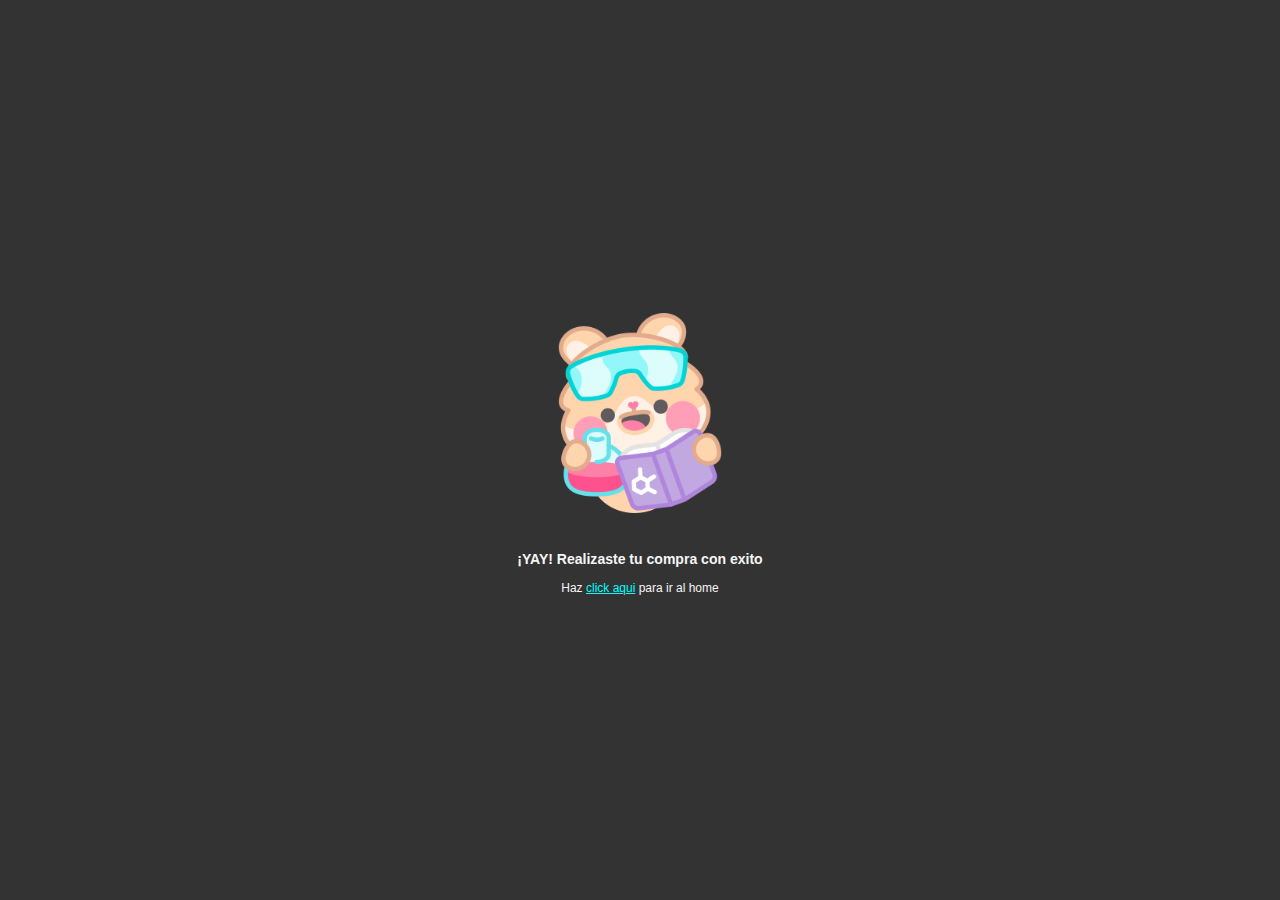
<file: exito.html>
<!DOCTYPE html>
<html lang="en">
<head>
    <meta charset="UTF-8">
    <meta name="viewport" content="width=device-width, initial-scale=1.0">
    <link rel="stylesheet" href="css/estilos.css">
    <link rel="stylesheet" href="css/animation.css">
    <link rel="stylesheet" href="css/paypal.css">
    <title>Exito</title>
</head>
<body>
    <div class="content_paypal">
        <img src="images/book.png" alt="">
        <h3> ¡YAY! Realizaste tu compra con exito</h3>
        <p>Haz <a href="index.html"> click aqui</a> para ir al home</p>
    </div>
</body>
</html>
</file>
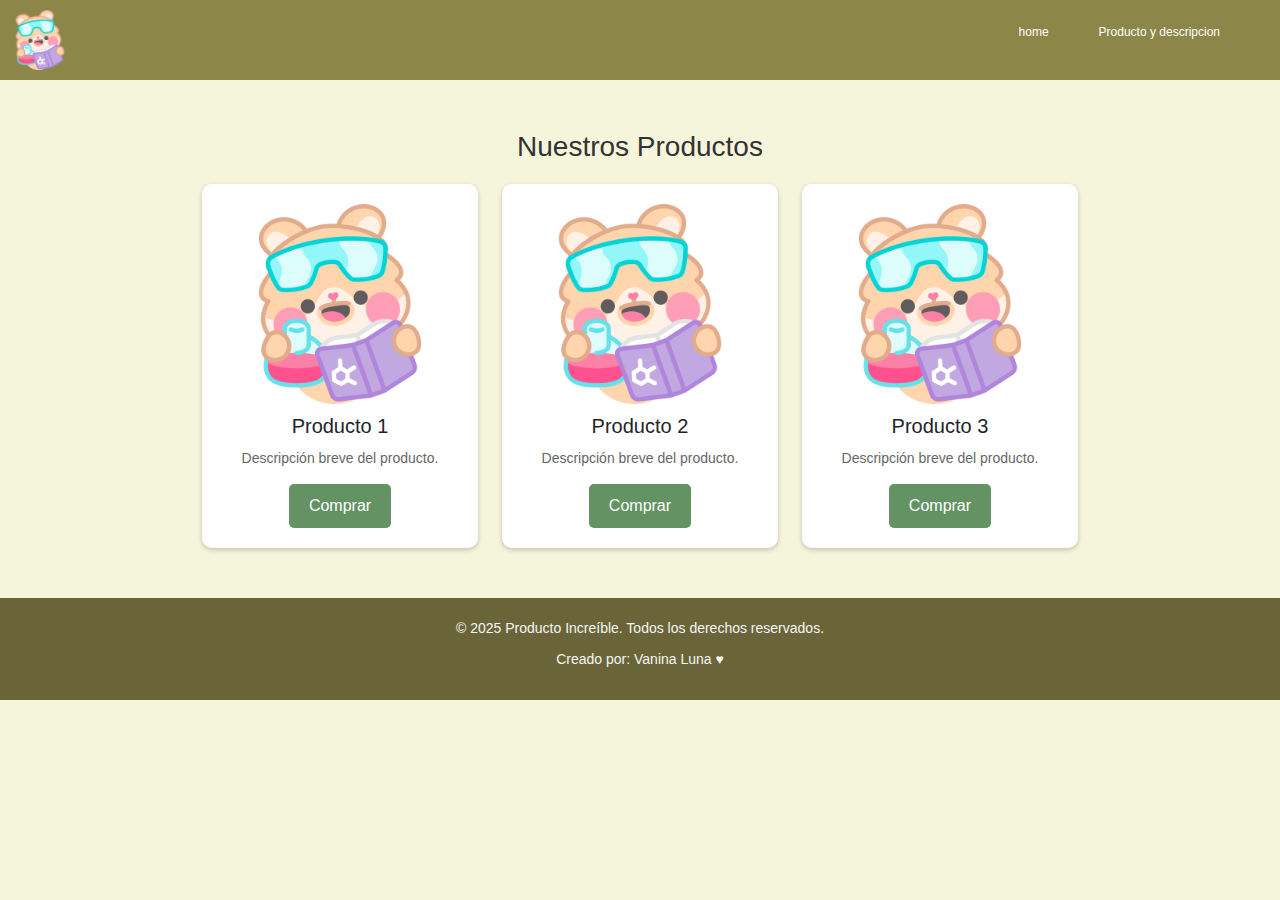
<file: grillas.html>
<!DOCTYPE html>
<html lang="en">
<head>
    <meta charset="UTF-8">
    <meta name="viewport" content="width=device-width, initial-scale=1.0">
    <link href="https://cdn.jsdelivr.net/npm/bootstrap@5.3.3/dist/css/bootstrap.min.css" rel="stylesheet" integrity="sha384-QWTKZyjpPEjISv5WaRU9OFeRpok6YctnYmDr5pNlyT2bRjXh0JMhjY6hW+ALEwIH" crossorigin="anonymous">
    <link rel="stylesheet" href="css/grid.css">
    <link rel="stylesheet" href="css/estilos.css">
    <link rel="stylesheet" href="css/mobile.css">
    <link rel="stylesheet" href="css/animation.css">
    <title>Html y css</title>
</head>
<body> 
    <nav class="fadeInDown">
        <div class="brand_image">
            <img src="images/book.png" alt="Logo">
        </div>
        <div class="nav_options">
            <ul>
                <li><a href="index.html">home</a></li>
                <li><a href="grillas.html">Producto y descripcion</a></li>
            </ul>

        </div>
    </nav>
<div class="container">
    <div class="products_section">
        <h2 class="section_title">Nuestros Productos</h2>
        <div class="row">
            <div class="col-md-4">
                <div class="product_card">
                    <img src="images/book.png" alt="Producto 1">
                    <h3>Producto 1</h3>
                    <p>Descripción breve del producto.</p>
                    <button class="product_button">Comprar</button>
                </div>
            </div>
            <div class="col-md-4">
                <div class="product_card">
                    <img src="images/book.png" alt="Producto 2">
                    <h3>Producto 2</h3>
                    <p>Descripción breve del producto.</p>
                    <button class="product_button">Comprar</button>
                </div>
            </div>
            <div class="col-md-4">
                <div class="product_card">
                    <img src="images/book.png" alt="Producto 3">
                    <h3>Producto 3</h3>
                    <p>Descripción breve del producto.</p>
                    <button class="product_button">Comprar</button>
                </div>
            </div>
                      
        </div>
    </div>
    
</div>
    
    <footer class="footer">
        <div class="footer_content">
            <p>&copy; 2025 Producto Increíble. Todos los derechos reservados.</p>
            <p>Creado por: Vanina Luna ♥</p>
        </div>
    </footer>

    <script src="script/script.js"></script>
    <script>
        document.querySelectorAll(".product_button").forEach(button => {
            button.addEventListener("click", function() {
                window.location.href = "venta.html";
            });
        });
    </script>
          
</body>
</html>
</file>
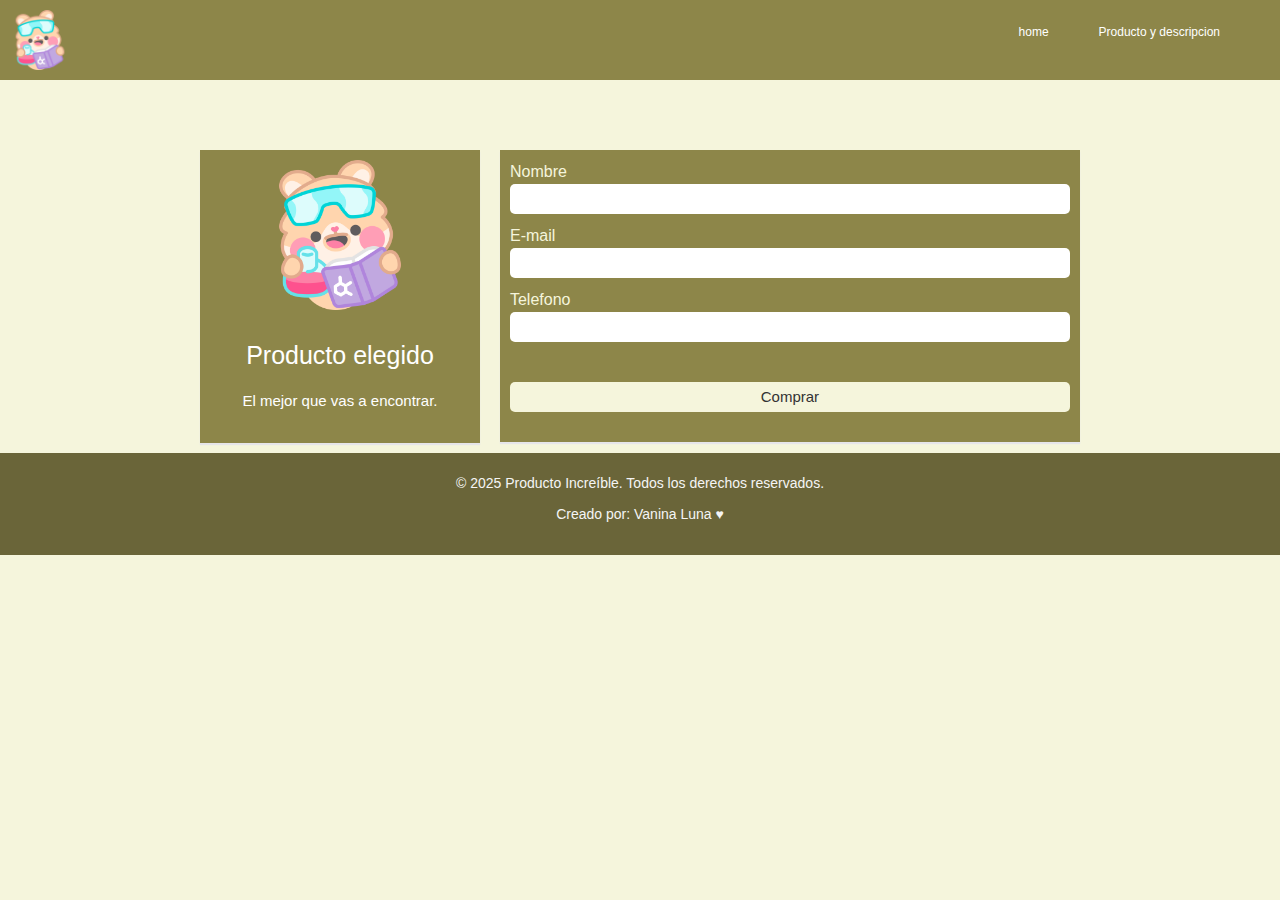
<file: venta.html>
<!DOCTYPE html>
<html lang="en">
<head>
    <meta charset="UTF-8">
    <meta name="viewport" content="width=device-width, initial-scale=1.0">
    <link href="https://cdn.jsdelivr.net/npm/bootstrap@5.3.3/dist/css/bootstrap.min.css" rel="stylesheet" integrity="sha384-QWTKZyjpPEjISv5WaRU9OFeRpok6YctnYmDr5pNlyT2bRjXh0JMhjY6hW+ALEwIH" crossorigin="anonymous">
    <link rel="stylesheet" href="css/grid.css">
    <link rel="stylesheet" href="css/estilos.css">
    <link rel="stylesheet" href="css/mobile.css">
    <link rel="stylesheet" href="css/animation.css">
    <title>Html y css</title>
</head>
<body> 
    <nav class="fadeInDown">
        <div class="brand_image">
            <img src="images/book.png" alt="Logo">
        </div>
        <div class="nav_options">
            <ul>
                <li><a href="index.html">home</a></li>
                <li><a href="grillas.html">Producto y descripcion</a></li>
            </ul>

        </div>
    </nav>

    <div class="container">
        <div class="row">
            <div class="col-4">
                <div class="modulo_pago">
                    <img src="images/book.png" alt="">
                    <h3>
                        Producto elegido
                    </h3>
                    <p>
                        El mejor que vas a encontrar.
                    </p>
                </div>
            </div>
            <div class="col-8">
                <div class="modulo_pago">
                   <form action="exito.html" method="post" >
                    <label for="name">Nombre</label>
                    <br>
                    <input type="text" placeholder="" name="name" class="data">
                    <br>
                    <label for="email">E-mail</label>
                    <br>
                    <input type="text" placeholder="" name="email" class="data">
                    <br>
                    <label for="phone">Telefono</label>
                    <br>
                    <input type="text" placeholder="" name="phone" class="data">
                    <br>                    
                    <input type="submit" class="botton_input" value="Comprar" name="submit">
                   </form>
                </div>
            </div>
        </div>
    </div>
    
    <footer class="footer">
        <div class="footer_content">
            <p>&copy; 2025 Producto Increíble. Todos los derechos reservados.</p>
            <p>Creado por: Vanina Luna ♥</p>
        </div>
    </footer>

    <script src="script/script.js"></script>
</body>
</html>
</file>
<file: css/estilos.css>
/* Variables */
:root{
    --gris-color: #333;
    --white-color:white;
    /* espaciado */
    --space: 10px;
    /* tipografia */
    --font-size: 16px;
}

body{
    padding: 0px;
    margin: 0px;
    font-size: 12px;
    font-family: 'Lucida Sans', 'Lucida Sans Regular', 'Lucida Grande', 'Lucida Sans Unicode', Geneva, Verdana, sans-serif;
    background-color: beige;
}

nav{
    background-color: #8d8649;
    color: var(--white-color);
    padding: var(--space);
    display: flex;
    justify-content: space-between;
    align-items: center;
}

nav ul{
    display: flex;
}

nav li{
    padding-right: 50px;
    list-style: none;
}

nav li a{
    color: var(--white-color);
    text-decoration: none;
}

nav li a:hover{
    color: rgb(235, 174, 83);
}


.brand_image img {
    width: 60px; 
    height: auto; 
    display: block; 
}

label{
    font-size: var(--font-size);
    color: beige;
}

.hero {
    background-image: url('https://img.freepik.com/vector-gratis/fondo-minimalista-dibujado-mano_23-2149001650.jpg?semt=ais_hybrid');
    background-size: cover; /* Asegura que la imagen cubra toda la sección */
    background-position: center center; /* Centra la imagen */
    background-repeat: no-repeat; /* Evita que la imagen se repita */
    height: 100vh; /* Asegura que la sección ocupe el 100% de la altura de la pantalla */
    display: flex;
    justify-content: center; /* Centra el contenido dentro de la sección */
    align-items: center; /* Centra el contenido verticalmente */
    color: rgb(99, 96, 96); /* Cambia el color del texto si es necesario */
    text-align: center; /* Centra el texto */
    padding: 0; /* Elimina padding adicional */
    margin-bottom: 0; /* Elimina margen inferior */
}

.hero_content {
    z-index: 1; /* Asegura que el contenido esté por encima de la imagen */
}

.hero h1 {
    font-size: 3em;
    margin-bottom: 20px;
}

.hero p {
    font-size: 1.2em;
    margin-bottom: 30px;
}


.main_section{
    padding: 15%;
    text-align: center;

}

.main_section h1{
    font-size: 3rem;
    color: var(--gris-color);
    margin-top: -110px;
}

.products { 
    display: flex;
    flex-wrap: wrap;
    gap: 20px;
    justify-content: center; /* Centra las tarjetas en la pantalla */
    align-items: flex-start; /* Alinea las tarjetas desde el principio */
    position: relative; /* Para que los elementos dentro no se vean afectados por el fondo */
}

.products {
    background-size: cover; /* La imagen cubre toda la sección */
    background-position: center center; /* Centrado de la imagen */
    background-repeat: no-repeat; /* La imagen no se repite */
    height:75vh; /* Ocupa toda la altura de la pantalla */
    padding: 0; /* Elimina el padding */
    margin: -100; /* Elimina el margen */
}

.product{
    background-color: var(--white-color);
    /* padding: 20px; */
    box-shadow: 0 4px 6px rgba(0, 0, 0, 0.1);
    border-radius: 10px;
    max-width: 300px;
    text-align: center;
    flex: 1 1 300px; 
    /* margin-top: 20px; */
}
.product .content{
    padding: 20px;
    background-color: var(--white-color);
    box-shadow: 0 2px 4px rgba(0, 0, 0, 0.1);
}

.img_content img {
    width: 100%; /* Hace que la imagen se ajuste al ancho de la tarjeta */
    height: auto; /* Mantiene la proporción original */
    max-height: 200px; /* Ajustá esto según el tamaño deseado */
    object-fit: contain; /* Asegura que la imagen no se corte */
    display: block; /* Evita espacios extra */
    margin: 0 auto;
    text-align: center;    
    border-bottom: 1px solid #ddd;
}


.main_botton{
    background-color: #639263;
    width: 50%;
    padding: 10%;
    font-size: 15px;
    color: rgb(253, 253, 253);
    border: none;
    border-radius: 8px;


}

.main_botton:hover{
    background-color: var(--gris-color);
    color: var(--white-color);
}

.testimonios {
    background-color: #8d8649; /* Un fondo claro diferente al de productos */
    padding: 50px 10%;
    text-align: center;
}

.testimonios h1 {
    font-size: 2rem;
    color: whitesmoke;
    margin-bottom: 20px;
    text-align: center;
}

.testimonios-container {
    display: flex;
    flex-wrap: wrap;
    justify-content: center; /* Centra los testimonios */
    gap: 20px; /* Espaciado entre testimonios */
}

.testimonio {
    background-color: white;
    padding: 20px;
    margin: 20px auto;
    box-shadow: 0px 4px 6px rgba(0, 0, 0, 0.1);
    border-radius: 10px;
    max-width: 400px;
    text-align: center;
    flex: 1 1 300px;
}

.testimonio h1 {
    font-size: 1.5rem;
    color: #639263;
}

.testimonio p {
    font-size: 1rem;
    color: #555;
}

.testimonio img{
    width: 100px;
    height: 100px;
    border-radius: 50%;
    margin: 0 auto;
    display: block;
}

/* venta */

.modulo_pago{
    background-color: #8d8649;
    box-shadow: 0 2px 1px #e6e5e9;
    padding: 10px;
    margin-top: 60px;

}

.modulo_pago h3{
    font-size: 25px;
    color: var(--white-color);
    margin-bottom: 20px;
    margin-top: 30px;
    text-align: center;
}

.modulo_pago p{
    font-size: 15px;
    color: var(--white-color);
    margin-bottom: 20px;
    text-align: center;
}

.modulo_pago img{
    max-width: 150px;
    text-align: center;
    margin: auto;
    width: 100%;
    height: auto;
    display: block;
}

.data{
    margin-bottom: 10px;
    width: 100%;
    height: 30px;
    border-radius: 5px;
    border: 0;
    box-sizing: border-box;
}

.botton_input{
    background-color: beige;
    color: var(--gris-color);    
    width: 100%;
    border-radius: 5px;
    margin-top: 30px;
    font-size: 15px;
    border: 0;
    box-sizing: border-box;
    height: 30px;
    margin-bottom: 20px;
    
}

.footer {
    background-color: #6a6539; /* Mismo color que el navbar */
    color: whitesmoke; /* Color de texto blanco */
    padding: 20px 0; /* Espaciado vertical */
    text-align: center; /* Centra el contenido */
}

.footer_content {
    max-width: 1200px; /* Limita el ancho del contenido */
    margin: 0 auto; /* Centra el contenido horizontalmente */
    padding: 0 20px; /* Padding lateral */
}

.footer p {
    font-size: 14px;
    margin-bottom: 10px;
}
</file>
<file: css/animation.css>
.fadeIn{
    -webkit-animation-duration: 4s;
    animation-duration: 4s;
    -webkit-animation-fill-mode: both;
    animation-fill-mode: both;
    -webkit-animation-name: fadeIn;
    animation-name: fadeIn;
}

@keyframes fadeIn {
    from {
        opacity: 0;
    }
    to {
        opacity: 1;
    }
}

.fadeInDown {
    -webkit-animation-duration: 1s;
    animation-duration: 1s;
    -webkit-animation-fill-mode: both;
    animation-fill-mode: both;
    -webkit-animation-name: fadeInDown;
    animation-name: fadeInDown;
}

@keyframes fadeInDown {
    from {
        opacity: 0;
        -webkit-transform: translate3d(0, -100%, 0);
        transform: translate3d(0, -100%, 0);
    }
    to {
        opacity: 1;
        -webkit-transform: translate3d(0, 0, 0);
        transform: translate3d(0, 0, 0);
    }
}

.fadeInUp{ 
    -webkit-animation-duration: 1s;
    animation-duration: 1s;
    -webkit-animation-fill-mode: both;
    animation-fill-mode: both;
    -webkit-animation-name: fadeInUp;
    animation-name: fadeInUp;
}

@keyframes fadeInUp {
    from {
        opacity: 0;
        -webkit-transform: translate3d(0, 0, 0);
        transform: translate3d(0, 0, 0);
    }
    to {
        opacity: 1;
        -webkit-transform: translate3d(0, -40%, 0);
        transform: translate3d(0, -40%, 0);
    }
    
}
</file>
<file: css/paypal.css>
body{
    background-color: var(--gris-color);
    text-align: center;
    color: whitesmoke;
    display: flex;
    justify-content: center;
    align-items: center;
    height: 100vh;
}

.content_paypal a{
    color:aqua
}

.content_paypal img{
    width: 200px;
    margin: 20px;
}
</file>
<file: css/grid.css>
.container{
    max-width: 900px;
    margin: 0 auto;

}

.row{
    display: flex;
}

.col-1{
    width: 8.33%;
}

.col-2{
    width: 16.66%;
}

.col-3{
    width: 25%;
}

.col-4{
    width: 33.33%;
}

.col-5{
    width: 41.66%;
}

.col-6{
    width: 50%;
}

.col-7{
    width: 58.33%;
}

.col-8{
    width: 66.66%;
}

.col-9{
    width: 75%;
}

.col-10{
    width: 83.33%;
}

.col-11{
    width: 91.66%;
}

.col-12{
    width: 100%;
}

.col-1, .col-2, .col-3, .col-4, .col-5, .col-6, .col-7, .col-8, .col-9, .col-10, .col-11, .col-12{
    padding: 10px;
}

@media(max-width: 900px){
    .row{
        display: inherit;
    }
    .col-1, .col-2, .col-3, .col-4, .col-5, .col-6, .col-7, .col-8, .col-9, .col-10, .col-11, .col-12{
        width: 100%;
    }
}

.products_section {
    text-align: center;
    padding: 50px 0;
    background-color: beige;
}

.section_title {
    font-size: 28px;
    margin-bottom: 20px;
    color: var(--gris-color);
}

.product_card {
    background: white;
    padding: 20px;
    box-shadow: 0 2px 5px rgba(0, 0, 0, 0.2);
    text-align: center;
    border-radius: 10px;
    transition: transform 0.3s ease;
}

.product_card:hover {
    transform: scale(1.05);
}

.product_card img {
    width: 100%;
    max-height: 200px;
    object-fit: contain;
    margin-bottom: 10px;
}

.product_card h3 {
    font-size: 20px;
    margin-bottom: 10px;
}

.product_card p {
    font-size: 14px;
    color: #666;
    margin-bottom: 15px;
}

.product_button {
    background-color: #639263;
    color: white;
    border: none;
    padding: 10px 20px;
    font-size: 16px;
    cursor: pointer;
    border-radius: 5px;
}

.product_button:hover {
    background-color: var(--gris-color);
}

.footer{
    background-color: #8d8649;
    color: whitesmoke;
    text-align: center;
    padding: 10px 0;
}
</file>
<file: css/mobile.css>
@media (max-width: 600px){
    body{
        background-color: aqua;
    }

    .products{
        display: inherit;
        height: auto;
    }

    .product{
        margin-top: auto;
    }

    .main_section{
        padding: 4%;
    }
}
</file>
